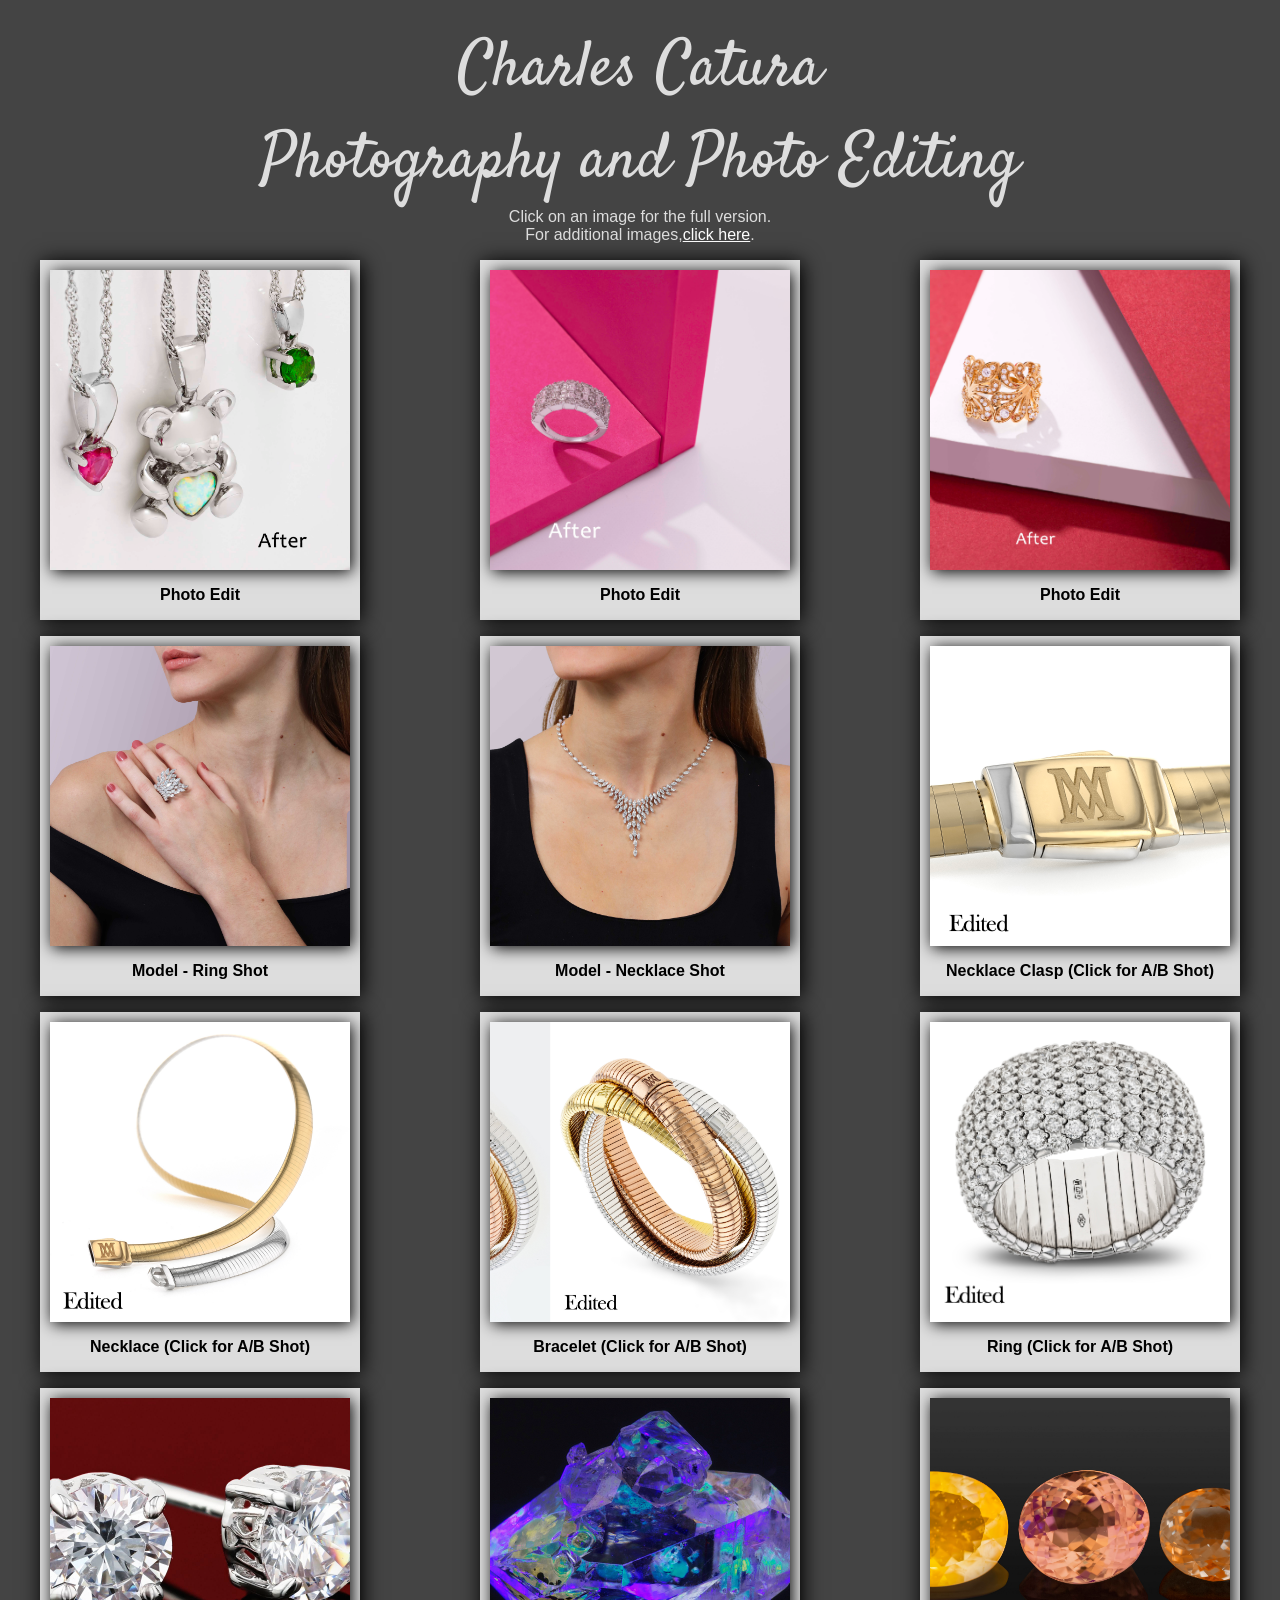
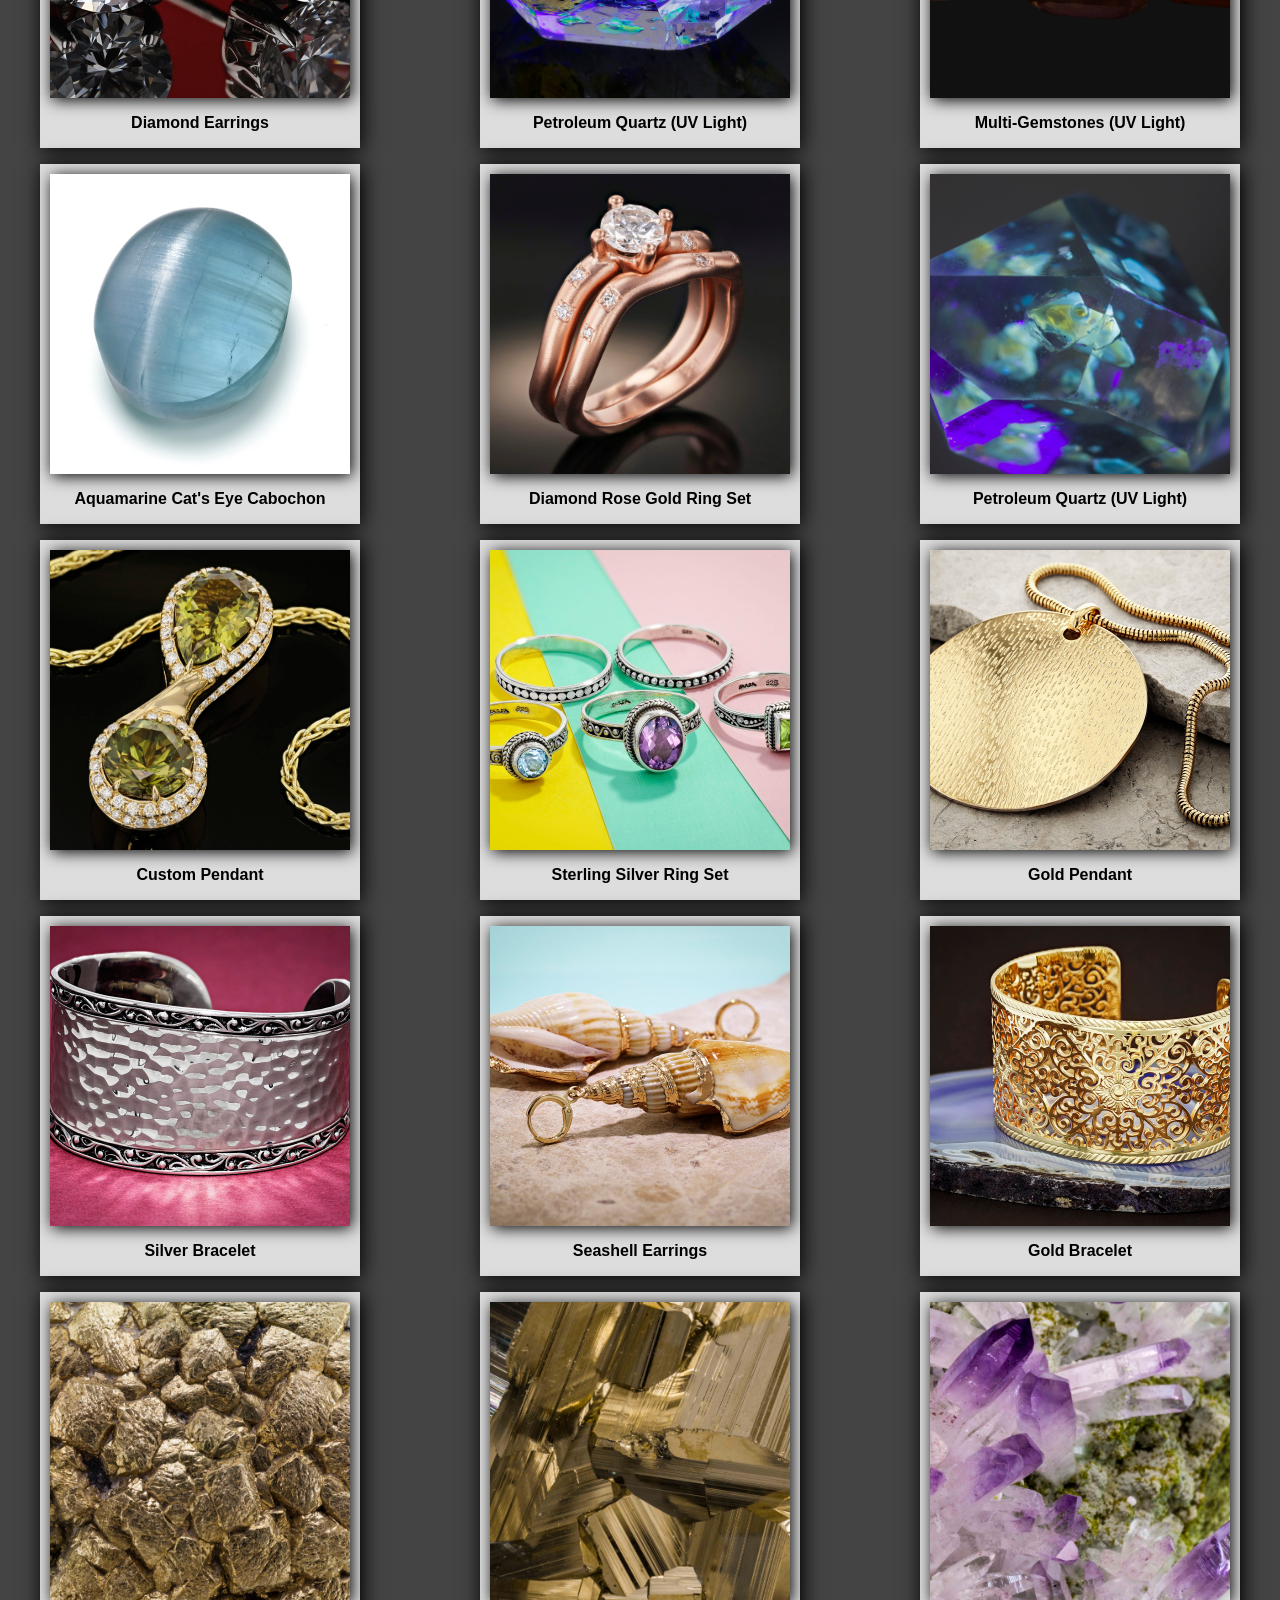
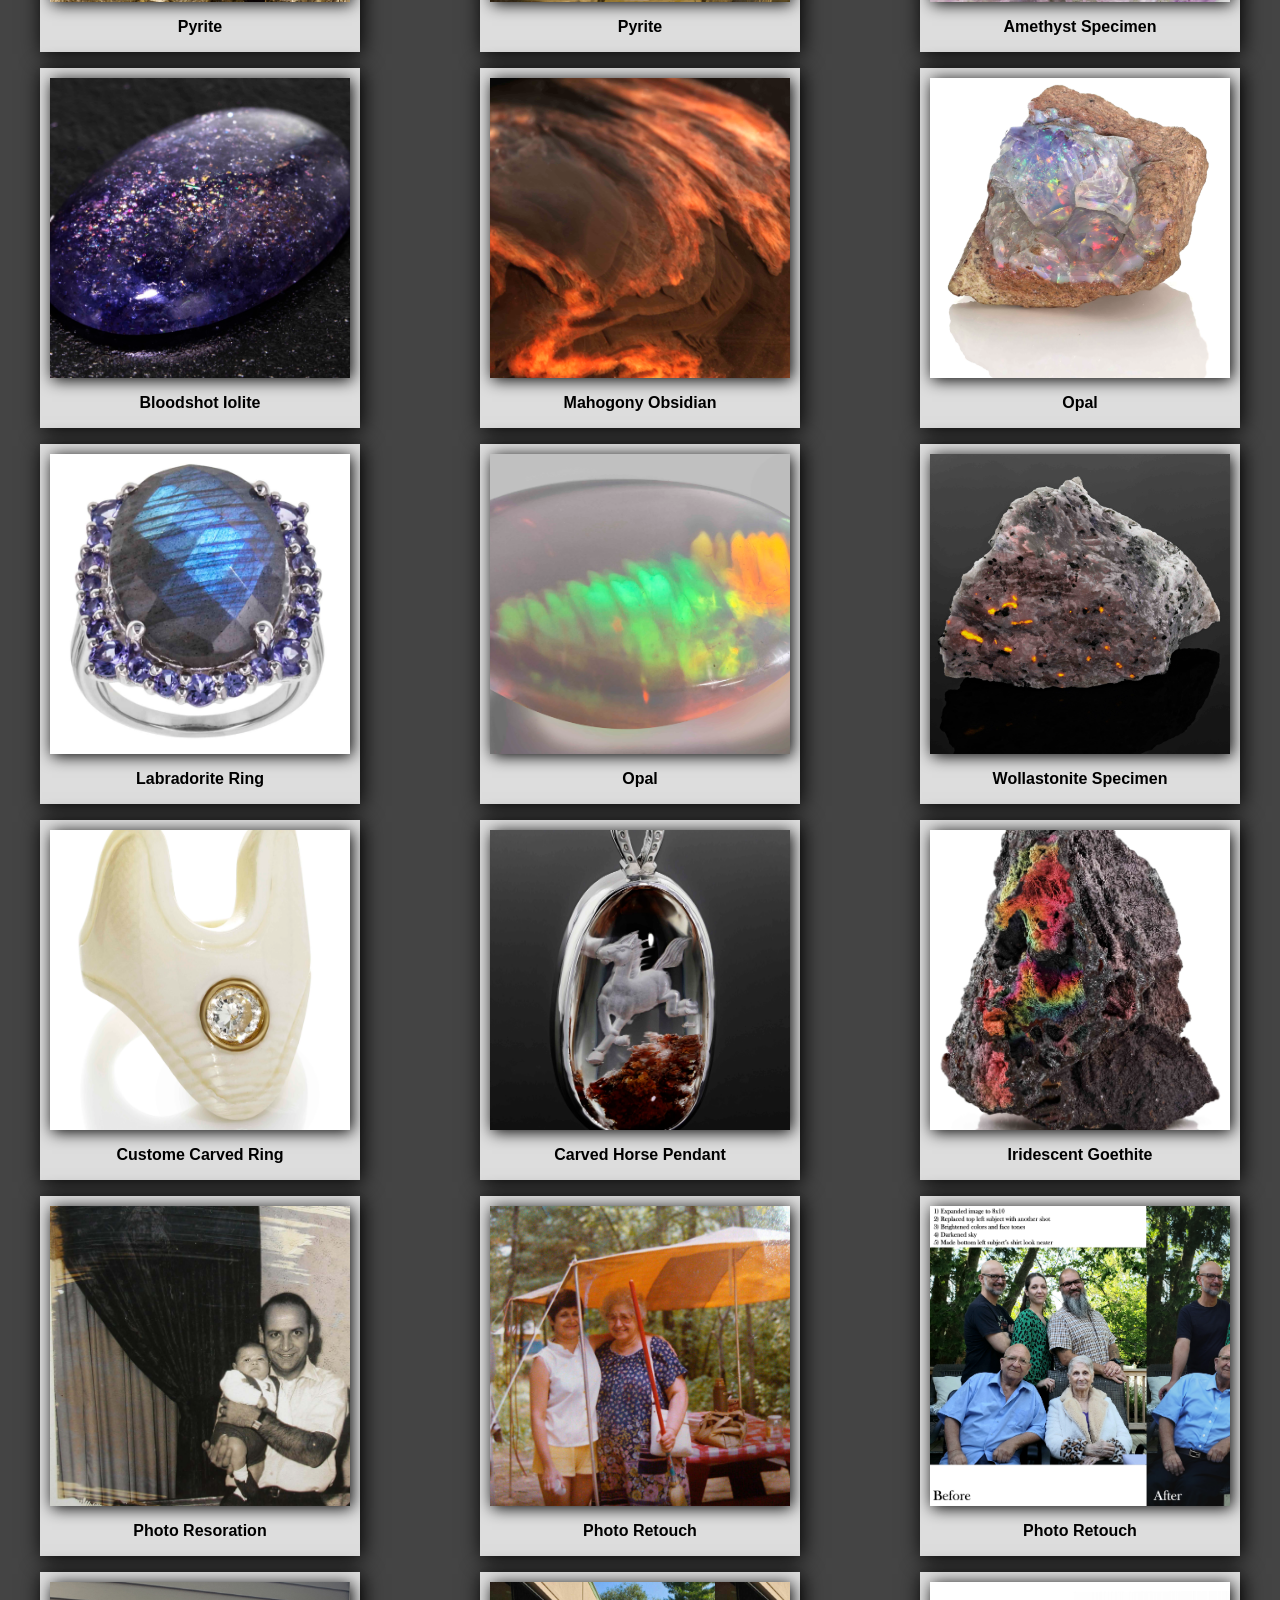
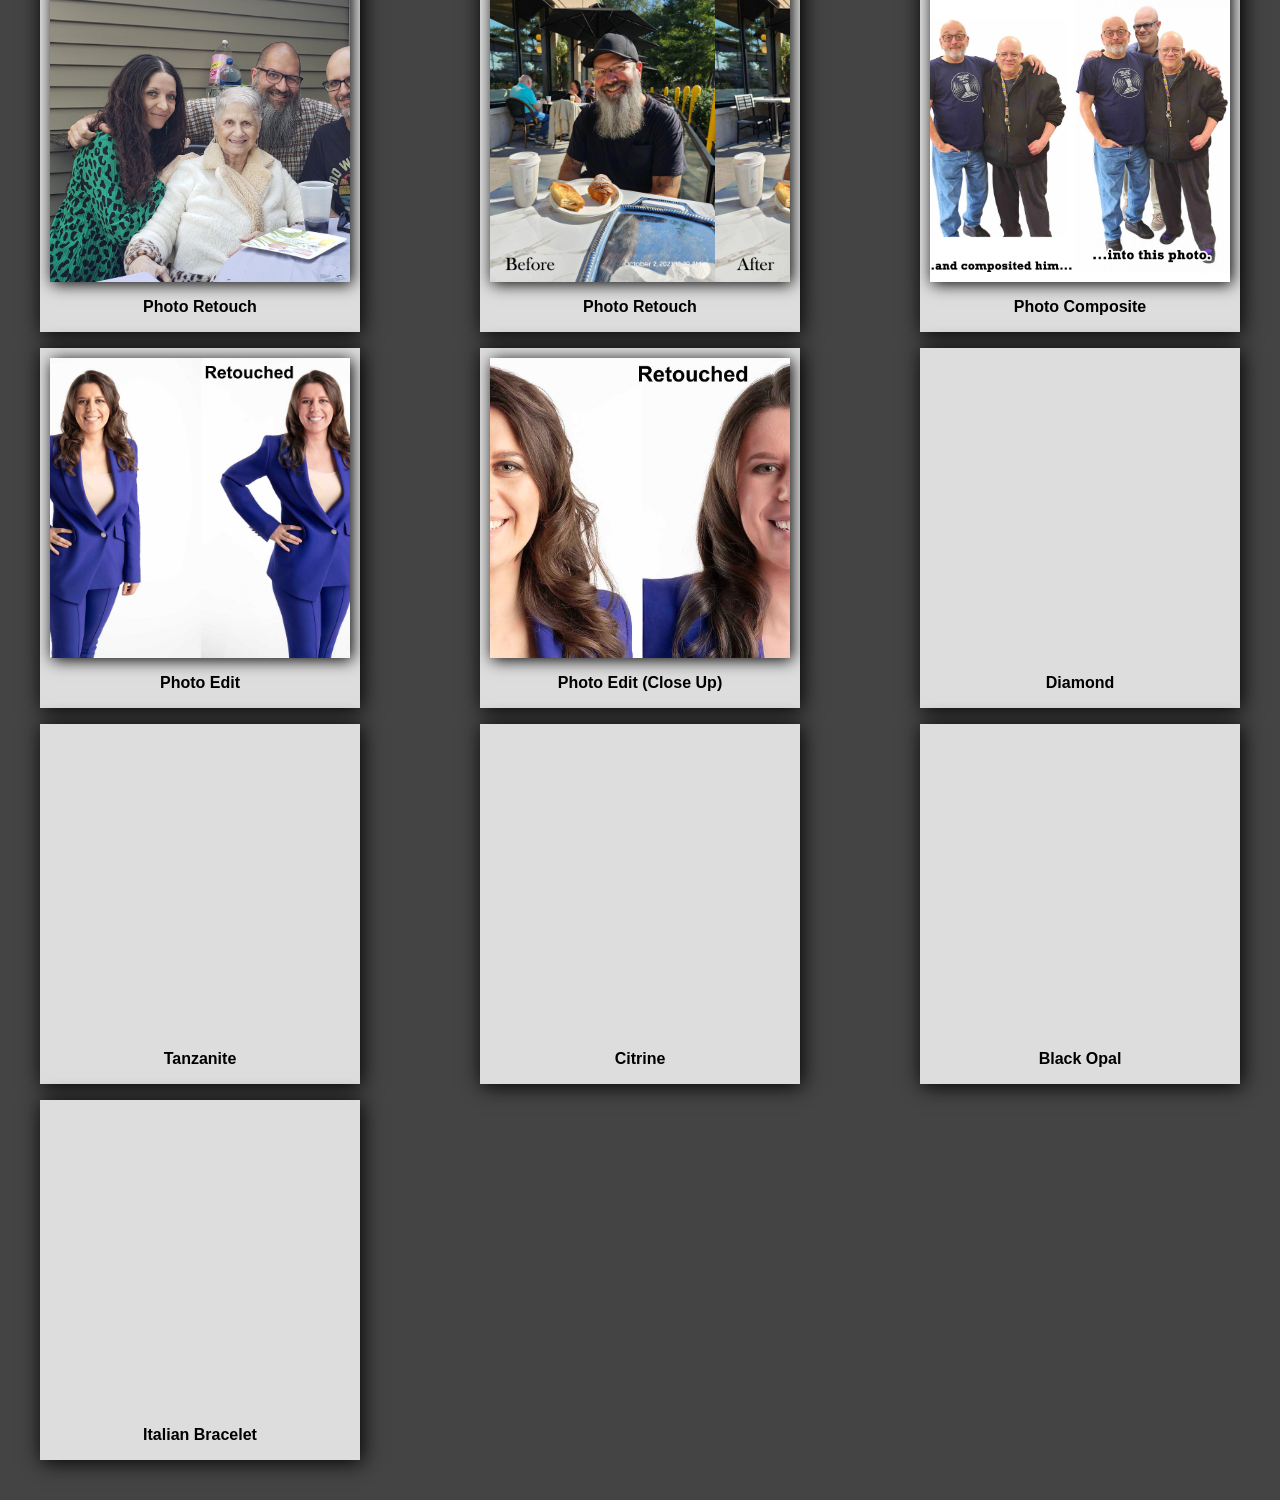
<file: index.html>
<!DOCTYPE html>
<html lang="en">
<head>
    <meta charset="UTF-8">
    <meta name="viewport" content="width=device-width, initial-scale=1.0">
    <link rel="stylesheet" href="./styles.css">
    <link rel="preconnect" href="https://fonts.googleapis.com">
    <link rel="preconnect" href="https://fonts.gstatic.com" crossorigin>
    <link href="https://fonts.googleapis.com/css2?family=Satisfy&display=swap" rel="stylesheet">
    <title>Charles Catura - Photography and Photo Editing</title>
</head>
<body>

    <div class="container">
        <div class="header">
            Charles Catura<br>Photography and Photo Editing
        </div>
        <div class="header sub-head">Click on an image for the full version</a>.</div>
        <div class="header sub-head">For additional images, <a href="https://photos.app.goo.gl/3MJKPsjvRX0fwcdG3">click here</a>.</div>
        <div class="photos-section">



 
 
            <div class="photo-container">
                <a href="./images/photos/before-after/teddy.jpg" target="_blank">
                    <div class="photo right" style="background-image: url('./images/photos/before-after/teddy.jpg');"></div>
                </a>
                <div class="desc">Photo Edit</div>
            </div>
            <div class="photo-container">
                <a href="./images/photos/before-after/ANNI_ 66-Edit.jpg" target="_blank">
                    <div class="photo right" style="background-image: url('./images/photos/before-after/ANNI_ 66-Edit.jpg');"></div>
                </a>
                <div class="desc">Photo Edit</div>
            </div>
            <div class="photo-container">
                <a href="./images/photos/before-after/ANNI_-Edit.jpg" target="_blank">
                    <div class="photo right" style="background-image: url('./images/photos/before-after/ANNI_-Edit.jpg');"></div>
                </a>
                <div class="desc">Photo Edit</div>
            </div>

    
    
    

            <div class="photo-container">
                <a href="./images/photos/model-01.JPG" target="_blank">
                    <div class="photo right" style="background-image: url('./images/photos/model-01.JPG');"></div>
                </a>
                <div class="desc">Model - Ring Shot</div>
            </div>
            <div class="photo-container">
                <a href="./images/photos/model-02.JPG" target="_blank">
                    <div class="photo right" style="background-image: url('./images/photos/model-02.JPG');"></div>
                </a>
                <div class="desc">Model - Necklace Shot</div>
            </div>

            <div class="photo-container">
                <a href="./images/photos/before-after/lock.jpg" target="_blank">
                    <div class="photo right" style="background-image: url('./images/photos/before-after/lock.jpg');"></div>
                </a>
                <div class="desc">Necklace Clasp (Click for A/B Shot)</div>
            </div>
            <div class="photo-container">
                <a href="./images/photos/before-after/necklace.jpg" target="_blank">
                    <div class="photo right" style="background-image: url('./images/photos/before-after/necklace.jpg');"></div>
                </a>
                <div class="desc">Necklace (Click for A/B Shot)</div>
            </div>
            <div class="photo-container">
                <a href="./images/photos/before-after/bracelet.jpg" target="_blank">
                    <div class="photo right" style="background-image: url('./images/photos/before-after/bracelet.jpg');"></div>
                </a>
                <div class="desc">Bracelet (Click for A/B Shot)</div>
            </div>
            <div class="photo-container">
                <a href="./images/photos/before-after/ring.jpg" target="_blank">
                    <div class="photo right" style="background-image: url('./images/photos/before-after/ring.jpg');"></div>
                </a>
                <div class="desc">Ring (Click for A/B Shot)</div>
            </div>



            <div class="photo-container">
                <a href="./images/photos/ACN__CWB227__962Xo.jpg" target="_blank">
                    <div class="photo" style="background-image: url('./images/photos/ACN__CWB227__962Xo.jpg');"></div>
                </a>
                <div class="desc">Diamond Earrings</div>
            </div>
            <div class="photo-container">
                <a href="./images/photos/ACN__SPC031__002Xo.jpg" target="_blank">
                    <div class="photo" style="background-image: url('./images/photos/ACN__SPC031__002Xo.jpg');"></div>
                </a>
                <div class="desc">Petroleum Quartz (UV Light)</div>
            </div>
            <div class="photo-container">
                <a href="./images/photos/all gemstone UV.jpg" target="_blank">
                    <div class="photo" style="background-image: url('./images/photos/all gemstone UV.jpg');"></div>
                </a>
                <div class="desc">Multi-Gemstones (UV Light)</div>
            </div>
            <div class="photo-container">
                <a href="./images/photos/aqua-cats-eye.jpg" target="_blank">
                    <div class="photo" style="background-image: url('./images/photos/aqua-cats-eye.jpg');"></div>
                </a>
                <div class="desc">Aquamarine Cat's Eye Cabochon</div>
            </div>
            <div class="photo-container">
                <a href="./images/photos/Ring Set c.jpg" target="_blank">
                    <div class="photo" style="background-image: url('./images/photos/Ring Set c.jpg');"></div>
                </a>
                <div class="desc">Diamond Rose Gold Ring Set</div>
            </div>
            <div class="photo-container">
                <a href="./images/photos/IMAGE_025.jpg" target="_blank">
                    <div class="photo" style="background-image: url('./images/photos/IMAGE_025.jpg');"></div>
                </a>
                <div class="desc">Petroleum Quartz (UV Light)</div>
            </div>
            <div class="photo-container">
                <a href="./images/photos/Pendant 1.jpg" target="_blank">
                    <div class="photo" style="background-image: url('./images/photos/Pendant 1.jpg');"></div>
                </a>
                <div class="desc">Custom Pendant</div>
            </div>
            <div class="photo-container">
                <a href="./images/photos/ACN__SRA058-7__460Xo.jpg" target="_blank">
                    <div class="photo" style="background-image: url('./images/photos/ACN__SRA058-7__460Xo.jpg');"></div>
                </a>
                <div class="desc">Sterling Silver Ring Set</div>
            </div>
            <div class="photo-container">
                <a href="./images/photos/ACN__PDJ084-33__938Xo.jpg" target="_blank">
                    <div class="photo" style="background-image: url('./images/photos/ACN__PDJ084-33__938Xo.jpg');"></div>
                </a>
                <div class="desc">Gold Pendant</div>
            </div>
            <div class="photo-container">
                <a href="./images/photos/ACN__PDJ004__589Xo.jpg" target="_blank">
                    <div class="photo" style="background-image: url('./images/photos/ACN__PDJ004__589Xo.jpg');"></div>
                </a>
                <div class="desc">Silver Bracelet</div>
            </div>
            <div class="photo-container">
                <a href="./images/photos/ACN__PDJ042__808Xo.jpg" target="_blank">
                    <div class="photo" style="background-image: url('./images/photos/ACN__PDJ042__808Xo.jpg');"></div>
                </a>
                <div class="desc">Seashell Earrings</div>
            </div>
            <div class="photo-container">
                <a href="./images/photos/ACN__PDJ001__873Xo.jpg" target="_blank">
                    <div class="photo" style="background-image: url('./images/photos/ACN__PDJ001__873Xo.jpg');"></div>
                </a>
                <div class="desc">Gold Bracelet</div>
            </div>
            <div class="photo-container">
                <a href="./images/photos/ACN__XTG3201__001Xo.jpg" target="_blank">
                    <div class="photo" style="background-image: url('./images/photos/ACN__XTG3201__001Xo.jpg');"></div>
                </a>
                <div class="desc">Pyrite</div>
            </div>
            <div class="photo-container">
                <a href="./images/photos/ACN__XTG3206__001Xo.jpg" target="_blank">
                    <div class="photo" style="background-image: url('./images/photos/ACN__XTG3206__001Xo.jpg');"></div>
                </a>
                <div class="desc">Pyrite</div>
            </div>
            <div class="photo-container">
                <a href="./images/photos/ACN__XTG3207__004Xo.jpg" target="_blank">
                    <div class="photo" style="background-image: url('./images/photos/ACN__XTG3207__004Xo.jpg');"></div>
                </a>
                <div class="desc">Amethyst Specimen</div>
            </div>
            <div class="photo-container">
                <a href="./images/photos/Bloodshot Iolite (3).jpg" target="_blank">
                    <div class="photo" style="background-image: url('./images/photos/Bloodshot Iolite (3).jpg');"></div>
                </a>
                <div class="desc">Bloodshot Iolite</div>
            </div>
            <div class="photo-container">
                <a href="./images/photos/CC - Gold Sheen Mahogony Obsidian - Entry [Obsidian Lavaflow].jpg" target="_blank">
                    <div class="photo" style="background-image: url('./images/photos/CC - Gold Sheen Mahogony Obsidian - Entry [Obsidian Lavaflow].jpg');"></div>
                </a>
                <div class="desc">Mahogony Obsidian</div>
            </div>
            <div class="photo-container">
                <a href="./images/photos/Cracks.jpg" target="_blank">
                    <div class="photo" style="background-image: url('./images/photos/Cracks.jpg');"></div>
                </a>
                <div class="desc">Opal</div>
            </div>
            <div class="photo-container">
                <a href="./images/photos/JWH013-7.jpg" target="_blank">
                    <div class="photo" style="background-image: url('./images/photos/JWH013-7.jpg');"></div>
                </a>
                <div class="desc">Labradorite Ring</div>
            </div>
            <div class="photo-container">
                <a href="./images/photos/opal digits flat.jpg" target="_blank">
                    <div class="photo" style="background-image: url('./images/photos/opal digits flat.jpg');"></div>
                </a>
                <div class="desc">Opal</div>
            </div>
            <div class="photo-container">
                <a href="./images/photos/Wollastonite.jpg" target="_blank">
                    <div class="photo" style="background-image: url('./images/photos/Wollastonite.jpg');"></div>
                </a>
                <div class="desc">Wollastonite Specimen</div>
            </div>
            <div class="photo-container">
                <a href="./images/photos/ring for book.jpg" target="_blank">
                    <div class="photo" style="background-image: url('./images/photos/ring for book.jpg');"></div>
                </a>
                <div class="desc">Custome Carved Ring</div>
            </div>            <div class="photo-container">
                <a href="./images/photos/Horse Pendant (Large).jpg" target="_blank">
                    <div class="photo" style="background-image: url('./images/photos/Horse Pendant (Large).jpg');"></div>
                </a>
                <div class="desc">Carved Horse Pendant</div>
            </div>
            <div class="photo-container">
                <a href="./images/photos/Iridescent Goethite-Nematite Targite 02.jpg" target="_blank">
                    <div class="photo" style="background-image: url('./images/photos/Iridescent Goethite-Nematite Targite 02.jpg');"></div>
                </a>
                <div class="desc">Iridescent Goethite</div>
            </div>
            <div class="photo-container">
                <a href="./images/photos/retouch/old-pic-comp.jpg" target="_blank">
                    <div class="photo left" style="background-image: url('./images/photos/retouch/old-pic-comp.jpg');"></div>
                </a>
                <div class="desc">Photo Resoration</div>
            </div>
            <div class="photo-container">
                <a href="./images/photos/retouch/camping-comp.jpg" target="_blank">
                    <div class="photo left" style="background-image: url('./images/photos/retouch/camping-comp.jpg');"></div>
                </a>
                <div class="desc">Photo Retouch</div>
            </div>
            <div class="photo-container">
                <a href="./images/photos/retouch/group1-comp.jpg" target="_blank">
                    <div class="photo left" style="background-image: url('./images/photos/retouch/group1-comp.jpg');"></div>
                </a>
                <div class="desc">Photo Retouch</div>
            </div>
            <div class="photo-container">
                <a href="./images/photos/retouch/group2-comp.jpg" target="_blank">
                    <div class="photo left" style="background-image: url('./images/photos/retouch/group2-comp.jpg');"></div>
                </a>
                <div class="desc">Photo Retouch</div>
            </div>
            <div class="photo-container">
                <a href="./images/photos/retouch/restaurant-comp.jpg" target="_blank">
                    <div class="photo left" style="background-image: url('./images/photos/retouch/restaurant-comp.jpg');"></div>
                </a>
                <div class="desc">Photo Retouch</div>
            </div>
            <div class="photo-container">
                <a href="./images/photos/retouch/friend-composite.jpg" target="_blank">
                    <div class="photo right" style="background-image: url('./images/photos/retouch/friend-composite.jpg');"></div>
                </a>
                <div class="desc">Photo Composite</div>
            </div>




            <div class="photo-container">
                <a href="./images/photos/before-after/comp2.jpg" target="_blank">
                    <div class="photo" style="background-image: url('./images/photos/before-after/comp2.jpg');"></div>
                </a>
                <div class="desc">Photo Edit</div>
            </div>
            <div class="photo-container">
                <a href="./images/photos/before-after/comp.jpg" target="_blank">
                    <div class="photo" style="background-image: url('./images/photos/before-after/comp.jpg');"></div>
                </a>
                <div class="desc">Photo Edit (Close Up)</div>
            </div>
 

            <div class="photo-container">
                <iframe height="300"
                    src="https://www.youtube.com/embed/SH_Pi8fIsgk"
                    title="YouTube video player"
                    frameborder="0"
                    allow="accelerometer; autoplay; clipboard-write; encrypted-media; gyroscope; picture-in-picture; web-share"
                    allowfullscreen>
                </iframe>
                <div class="desc">Diamond</div>
            </div>

            <div class="photo-container">
                <iframe height="300"
                    src="https://www.youtube.com/embed/L0qoxndLCX8"
                    title="YouTube video player"
                    frameborder="0"
                    allow="accelerometer; autoplay; clipboard-write; encrypted-media; gyroscope; picture-in-picture; web-share"
                    allowfullscreen>
                </iframe>
                <div class="desc">Tanzanite</div>
            </div>

            <div class="photo-container">
                <iframe height="300"
                    src="https://www.youtube.com/embed/bSxY5LxOXcY"
                    title="YouTube video player"
                    frameborder="0"
                    allow="accelerometer; autoplay; clipboard-write; encrypted-media; gyroscope; picture-in-picture; web-share"
                    allowfullscreen>
                </iframe>
                <div class="desc">Citrine</div>
            </div>

            <div class="photo-container">
                <iframe height="300"
                    src="https://www.youtube.com/embed/5nYZE7nHxIk"
                    title="YouTube video player"
                    frameborder="0"
                    allow="accelerometer; autoplay; clipboard-write; encrypted-media; gyroscope; picture-in-picture; web-share"
                    allowfullscreen>
                </iframe>
                <div class="desc">Black Opal</div>
            </div>

            <div class="photo-container">
                <iframe height="300"
                    src="https://www.youtube.com/embed/tMk9Ld9zwrc"
                    title="YouTube video player"
                    frameborder="0"
                    allow="accelerometer; autoplay; clipboard-write; encrypted-media; gyroscope; picture-in-picture; web-share"
                    allowfullscreen>
                </iframe>
                <div class="desc">Italian Bracelet</div>
            </div>
        </div>


    
</body>
</html>
</file>
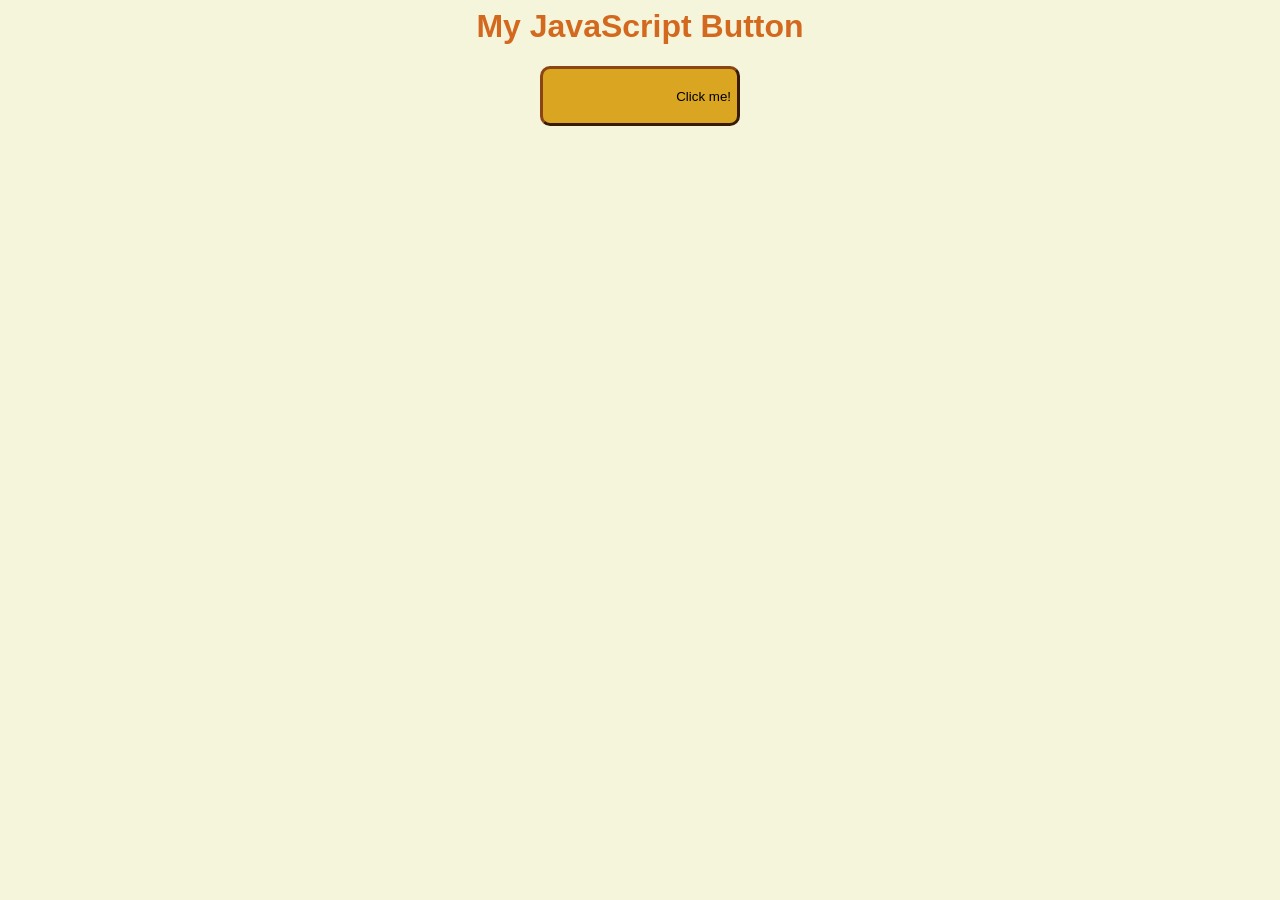
<file: test.html>
<html>

<style>
    body {
        background-color: beige;
        text-align: center;
        color: chocolate;
        font-family: Arial;
    }
	button {
    text-align: right;
    height: 60px;
    width: 200px;
    background-color: GoldenRod;
    border-radius: 10px;
    border-width: 3px;
    border-color: SaddleBrown;
}

button:hover {
    background-color: DeepPink;
    cursor: pointer;
}
</style>

<body>
    <h1>My JavaScript Button</h1>

    <script>
        function celebrate() {
          alert("You are coding with JavaScript!");
        }
    </script>

    <button onclick="celebrate()">Click me!</button>
</body>

</html>
</file>
<file: styles.css>
* {
    box-sizing: border-box;
    font-family: Arial, Helvetica, sans-serif;
}

body {
    background-color: #444;
}

.container {
    display: flex;
    flex-flow: column nowrap;
    /* border: 2px solid red; */
    padding: 1em;
}

.header {
    display: flex;
    justify-content: center;
    align-items: center;
    /* border: 2px solid green; */
    /* height: 100px; */
    width: 100%;
    color: #ddd;
    font-size: 4em;
    text-align: center;
    font-family: 'Satisfy', cursive;
}

.sub-head {
    font-size: 16px;
    font-family: Arial, Helvetica, sans-serif;
}

a {
    color: white;
}

.photos-section {
    display: flex;
    flex-flow: row wrap;
    justify-content: space-between;
    width: 100%;
    /* border: 2px dotted blue; */
    padding: 1em;
    gap: 1em;
}

.photo-container {
    display: flex;
    flex-flow: column nowrap;
    /* border: 2px dashed yellow; */
    padding: 10px;
    background-color: #ddd;
    box-shadow: 2px 2px 20px black;
}

.photo {
    display: flex;
    /* border: 2px solid orange; */
    width: 300px;
    height: 300px;
    margin-left: auto;
    margin-right: auto;
    background-repeat: no-repeat, no-repeat;
    background-position: center;
    background-size: cover;
    box-shadow: 2px 2px 15px black;
}

.left {
    background-position: left;
}

.right {
    background-position: right;
}

.desc {
    display: flex;
    justify-content: center;
    align-items: center;
    /* border: 1px solid red; */
    width: 100%;
    height: 30px;
    margin-top: 10px;
    font-weight: bold;
}










@media screen and (max-width: 500px) {
    .header {
        font-size: 2em;
    }

    .photo {
        width: 250px;
        height: 250px;
    }

    .photos-section {
        justify-content: center;
        /* width: 90%; */
        padding: .5em;
        gap: 1em;
    }
}
</file>
